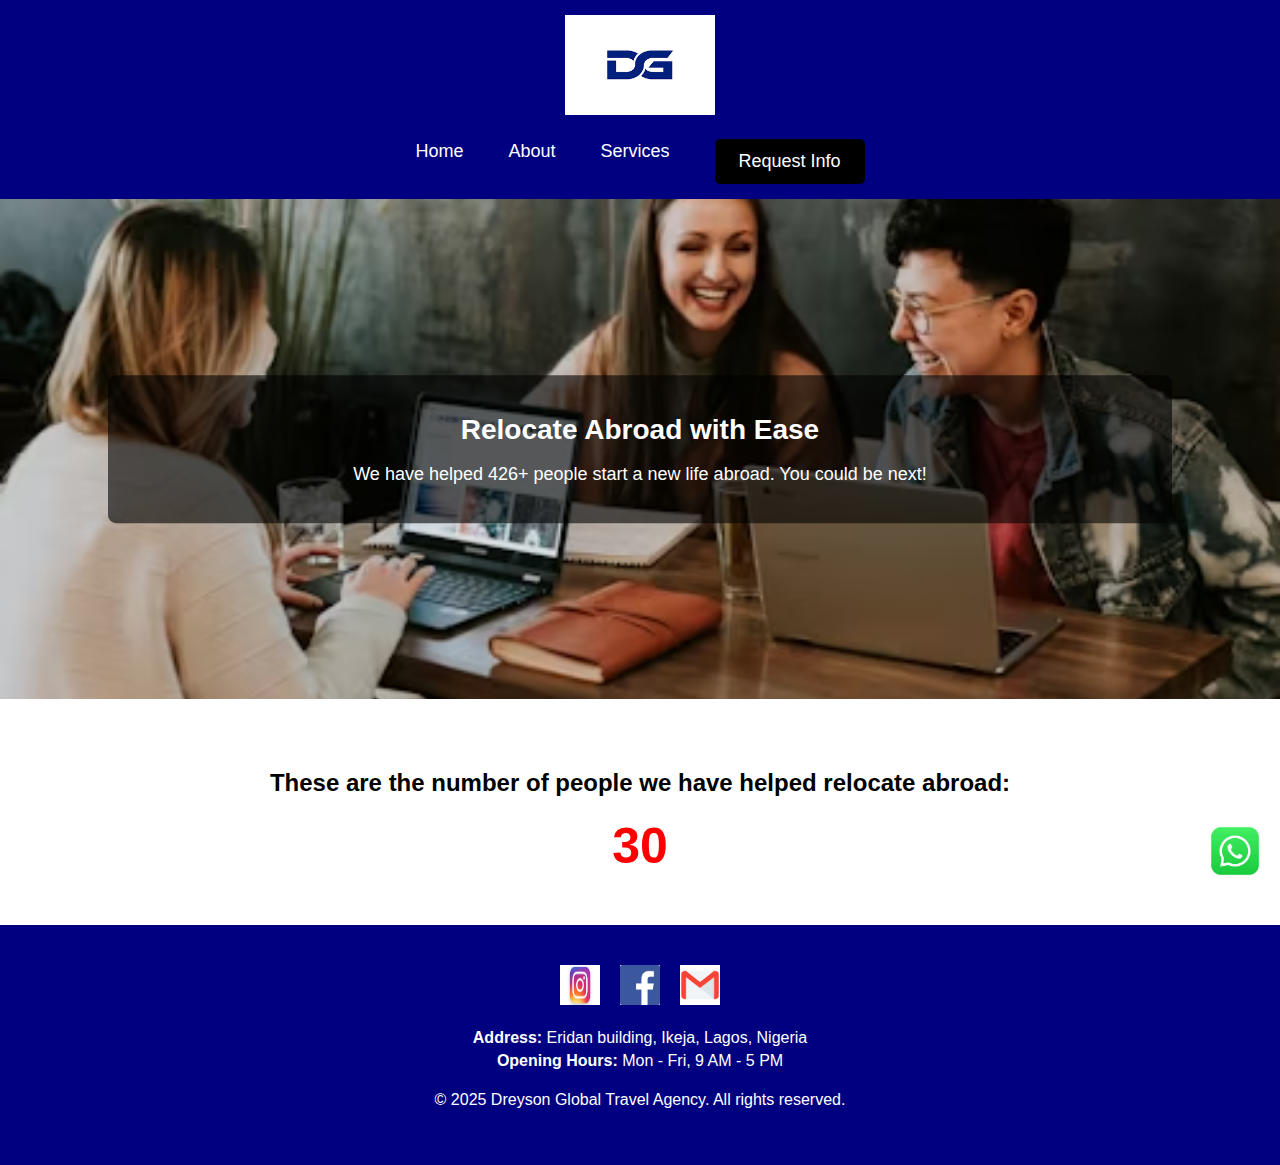
<file: index.html>
<!DOCTYPE html>
<html lang="en">
<head>
    <meta charset="UTF-8">
    <meta name="viewport" content="width=device-width, initial-scale=1.0">
    <title>Travel Agency</title>
    <link rel="stylesheet" href="styles.css">
    <script src="script.js" defer></script>
</head>
<body>

    <!-- Navigation Menu -->
    <header>
        <!-- Logo -->
        <div class="logo">
            <a href="index.html">
                <img src="images/dg.png" alt="Company Logo">
            </a>
        </div>
        <nav>
            <ul>
                <li><a href="index.html">Home</a></li>
                <li><a href="about.html">About</a></li>
                <li><a href="services.html">Services</a></li>
                <li><a href="request-info.html" class="request-info-btn">Request Info</a></li>

            </ul>
            
        </nav>
    </header>

    <!-- Top Background Image Placeholder -->
    <div class="top-background">
        <div class="scrolling-images">
            <img src="images/top2-bg.avif" alt="Study Abroad 1">
            <img src="images/bottom-bg.jpg" alt="Study Abroad 2">
            <img src="images/top-bg.jpg" alt="Study Abroad 3">
        </div>
        <div class="overlay-text">
            <h1>Relocate Abroad with Ease</h1>
            <p>We have helped 426+ people start a new life abroad. You could be next!</p>
        </div>
    </div>
    

    <!-- Countdown Section -->
    <section class="countdown-section">
        <h2>These are the number of people we have helped relocate abroad:</h2>
        <div class="countdown" id="countdown">0</div>
    </section>

    <!-- WhatsApp Icon -->
    <div class="whatsapp-icon">
        <a href="https://wa.me/2348161653750" target="_blank">
            <img src="images/whatsapp.jpg" alt="WhatsApp">
        </a>
    </div>

    <!-- Footer with Bottom Background Image Placeholder -->
    <footer>
            <div class="footer-container">
                <!-- Social Media Links -->
                <div class="social-icons">
                    <a href="https://www.instagram.com/dreyson_globalng" target="_blank">
                        <img src="images/instagram.jpg" alt="Instagram">
                    </a>
                    <a href="https://www.facebook.com/yourpage" target="_blank">
                        <img src="images/facebook.png" alt="Facebook">
                    </a>
                    <a href="mailto:dreysonglobal@gmail.com">
                        <img src="images/email.png" alt="Email">
                    </a>
                </div>
        
                <!-- Company Address -->
                <div class="footer-info">
                    <p><strong>Address:</strong> Eridan building, Ikeja, Lagos, Nigeria</p>
                    <p><strong>Opening Hours:</strong> Mon - Fri, 9 AM - 5 PM</p>
                </div>
            </div>
        
        
        <p>&copy; 2025 Dreyson Global Travel Agency. All rights reserved.</p>
    </footer>

</body>
</html>
</file>
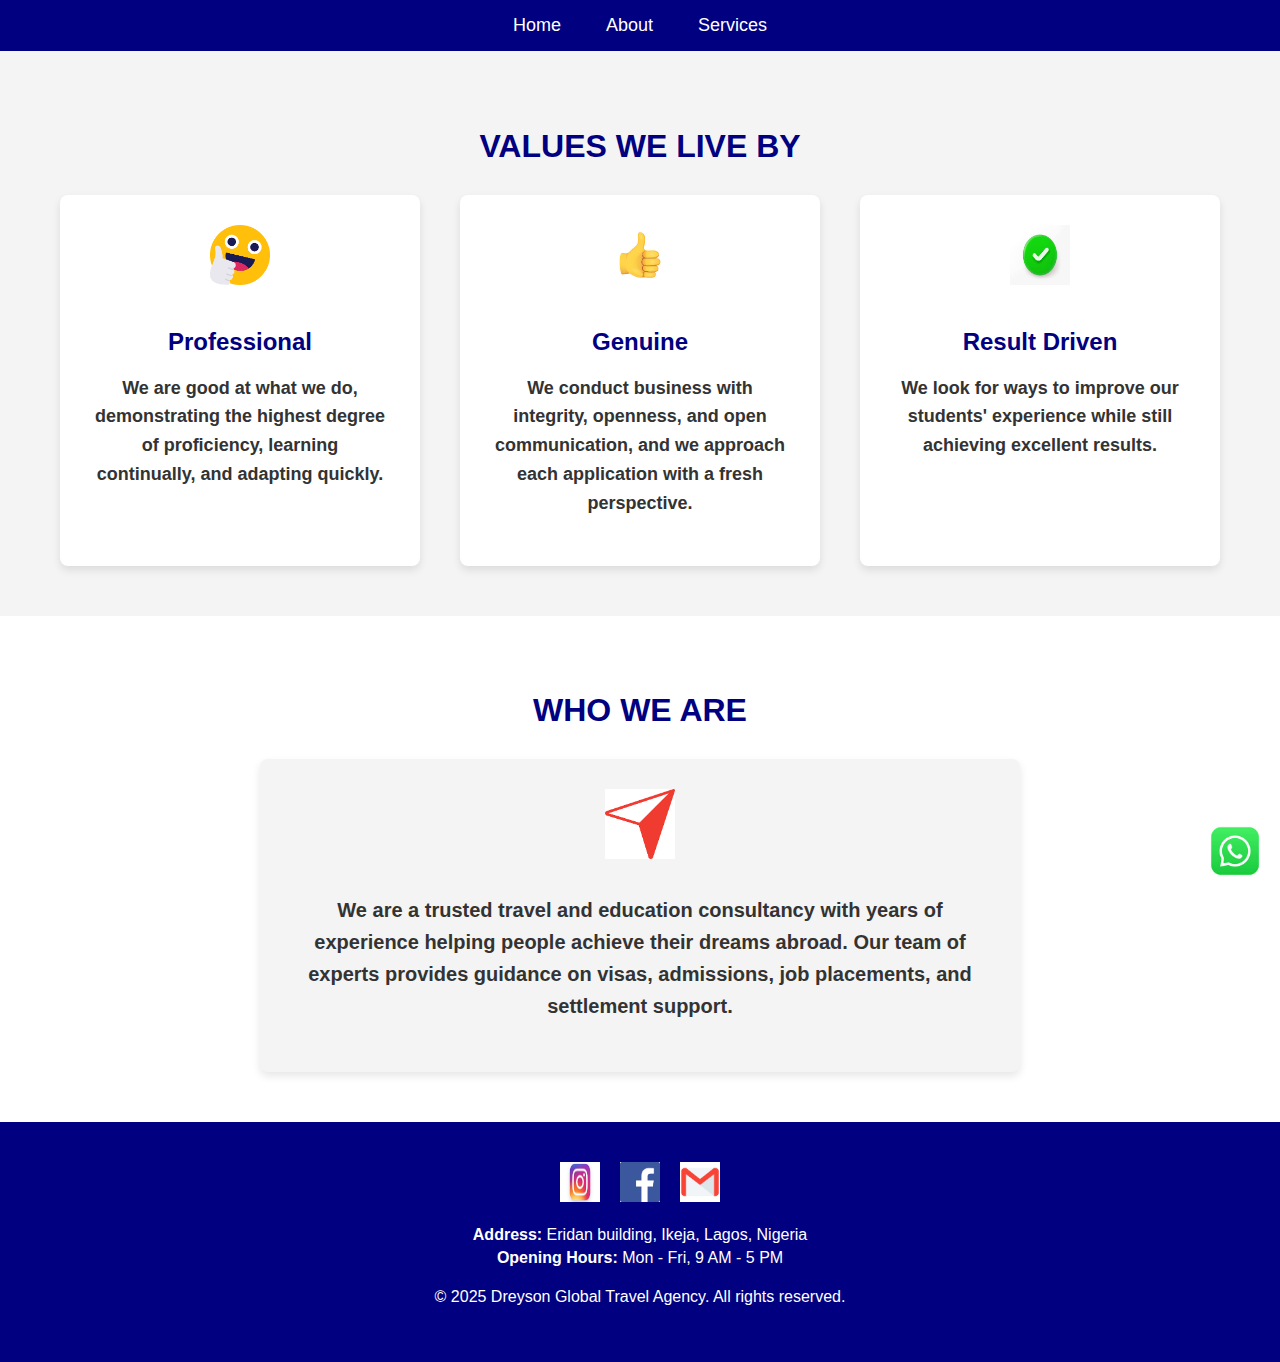
<file: about.html>
<!DOCTYPE html>
<html lang="en">
<head>
    <meta charset="UTF-8">
    <meta name="viewport" content="width=device-width, initial-scale=1.0">
    <title>About Us</title>
    <link rel="stylesheet" href="styles.css">
</head>
<body>

    <!-- Header -->
    <header>
        <nav>
            <ul>
                <li><a href="index.html">Home</a></li>
                <li><a href="about.html">About</a></li>
                <li><a href="services.html">Services</a></li>
            </ul>
        </nav>
    </header>

    
            <!-- VALUES WE LIVE BY Section -->
<section class="values-section">
    <h2>VALUES WE LIVE BY</h2>
    <div class="values-container">

        <!-- Professional Value -->
        <div class="value-box">
            <img src="images/professional-icon.png" alt="Professional Icon">
            <h3>Professional</h3>
            <p>We are good at what we do, demonstrating the highest degree of proficiency, learning continually, and adapting quickly.</p>
        </div>

        <!-- Genuine Value -->
        <div class="value-box">
            <img src="images/genuine-icon.jpg" alt="Genuine Icon">
            <h3>Genuine</h3>
            <p>We conduct business with integrity, openness, and open communication, and we approach each application with a fresh perspective.</p>
        </div>

        <!-- Result Driven Value -->
        <div class="value-box">
            <img src="images/result-icon.jpg" alt="Result Driven Icon">
            <h3>Result Driven</h3>
            <p>We look for ways to improve our students' experience while still achieving excellent results.</p>
        </div>

    </div>
</section>

     

    <!-- WHO WE ARE Section -->
<section class="who-we-are">
    <h2>WHO WE ARE</h2>
    <div class="who-container">
        <img src="images/who-we-are-icon.png" alt="Who We Are Icon">
        <p>
            We are a trusted travel and education consultancy with years of experience helping people achieve their dreams abroad.  
            Our team of experts provides guidance on visas, admissions, job placements, and settlement support.
        </p>
    </div>
</section>


    <!-- WhatsApp Icon -->
    <div class="whatsapp-icon">
        <a href="https://wa.me/2348161653750" target="_blank">
            <img src="images/whatsapp.jpg" alt="WhatsApp">
        </a>
    </div>

    <!-- Footer with Bottom Background Image Placeholder -->
    <footer>
        <div class="footer-container">
           <!-- Social Media Links -->
           <div class="social-icons">
            <a href="https://www.instagram.com/dreyson_globalng" target="_blank">
                <img src="images/instagram.jpg" alt="Instagram">
            </a>
            <a href="https://www.facebook.com/yourpage" target="_blank">
                <img src="images/facebook.png" alt="Facebook">
            </a>
            <a href="mailto:dreysonglobal@gmail.com">
                <img src="images/email.png" alt="Email">
            </a>
        </div>
    
            <!-- Company Address -->
            <div class="footer-info">
                <p><strong>Address:</strong> Eridan building, Ikeja, Lagos, Nigeria</p>
                <p><strong>Opening Hours:</strong> Mon - Fri, 9 AM - 5 PM</p>
            </div>
        </div>
    
    
    <p>&copy; 2025 Dreyson Global Travel Agency. All rights reserved.</p>
    </footer>

</body>
</html>
</file>
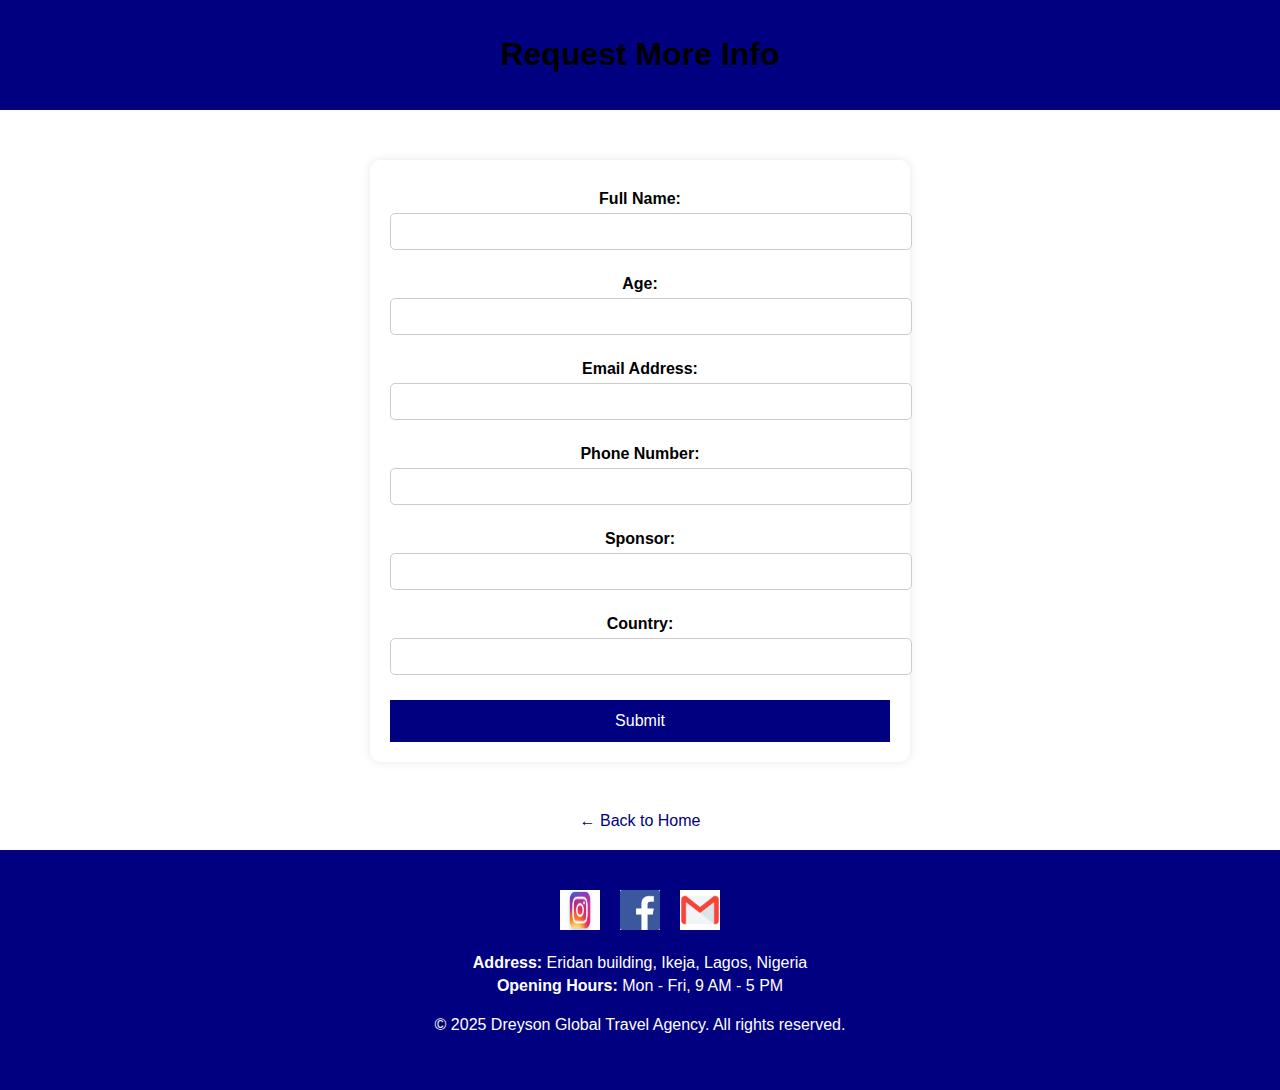
<file: request-info.html>
<!DOCTYPE html>
<html lang="en">
<head>
    <meta charset="UTF-8">
    <meta name="viewport" content="width=device-width, initial-scale=1.0">
    <title>Request Info</title>
    <link rel="stylesheet" href="styles.css">
</head>
<body>

    <!-- Header -->
    <header>
        <h1>Request More Info</h1>
    </header>

    <!-- Form Section -->
    <section class="form-container">
        <form id="infoForm">
            <label for="fullName">Full Name:</label>
            <input type="text" id="fullName" name="fullName" required>

            <label for="age">Age:</label>
            <input type="number" id="age" name="age" required>

            <label for="email">Email Address:</label>
            <input type="email" id="email" name="email" required>

            <label for="phone">Phone Number:</label>
            <input type="tel" id="phone" name="phone" required>

            <label for="sponsor">Sponsor:</label>
            <input type="text" id="sponsor" name="sponsor" required>

            <label for="country">Country:</label>
            <input type="text" id="country" name="country" required>

            <button type="submit">Submit</button>
        </form>
    </section>

    <!-- Back Button -->
    <div class="back-container">
        <a href="index.html" class="back-btn">← Back to Home</a>
    </div>

    <footer>
        <div class="footer-container">
            <!-- Social Media Links -->
            <div class="social-icons">
                <a href="https://www.instagram.com/dreyson_globalng" target="_blank">
                    <img src="images/instagram.jpg" alt="Instagram">
                </a>
                <a href="https://www.facebook.com/yourpage" target="_blank">
                    <img src="images/facebook.png" alt="Facebook">
                </a>
                <a href="mailto:dreysonglobal@gmail.com">
                    <img src="images/email.png" alt="Email">
                </a>
            </div>
    
            <!-- Company Address -->
            <div class="footer-info">
                <p><strong>Address:</strong> Eridan building, Ikeja, Lagos, Nigeria</p>
                <p><strong>Opening Hours:</strong> Mon - Fri, 9 AM - 5 PM</p>
            </div>
        </div>
    
    
    <p>&copy; 2025 Dreyson Global Travel Agency. All rights reserved.</p>
</footer>

    <script src="script.js"></script>

</body>
</html>
</file>
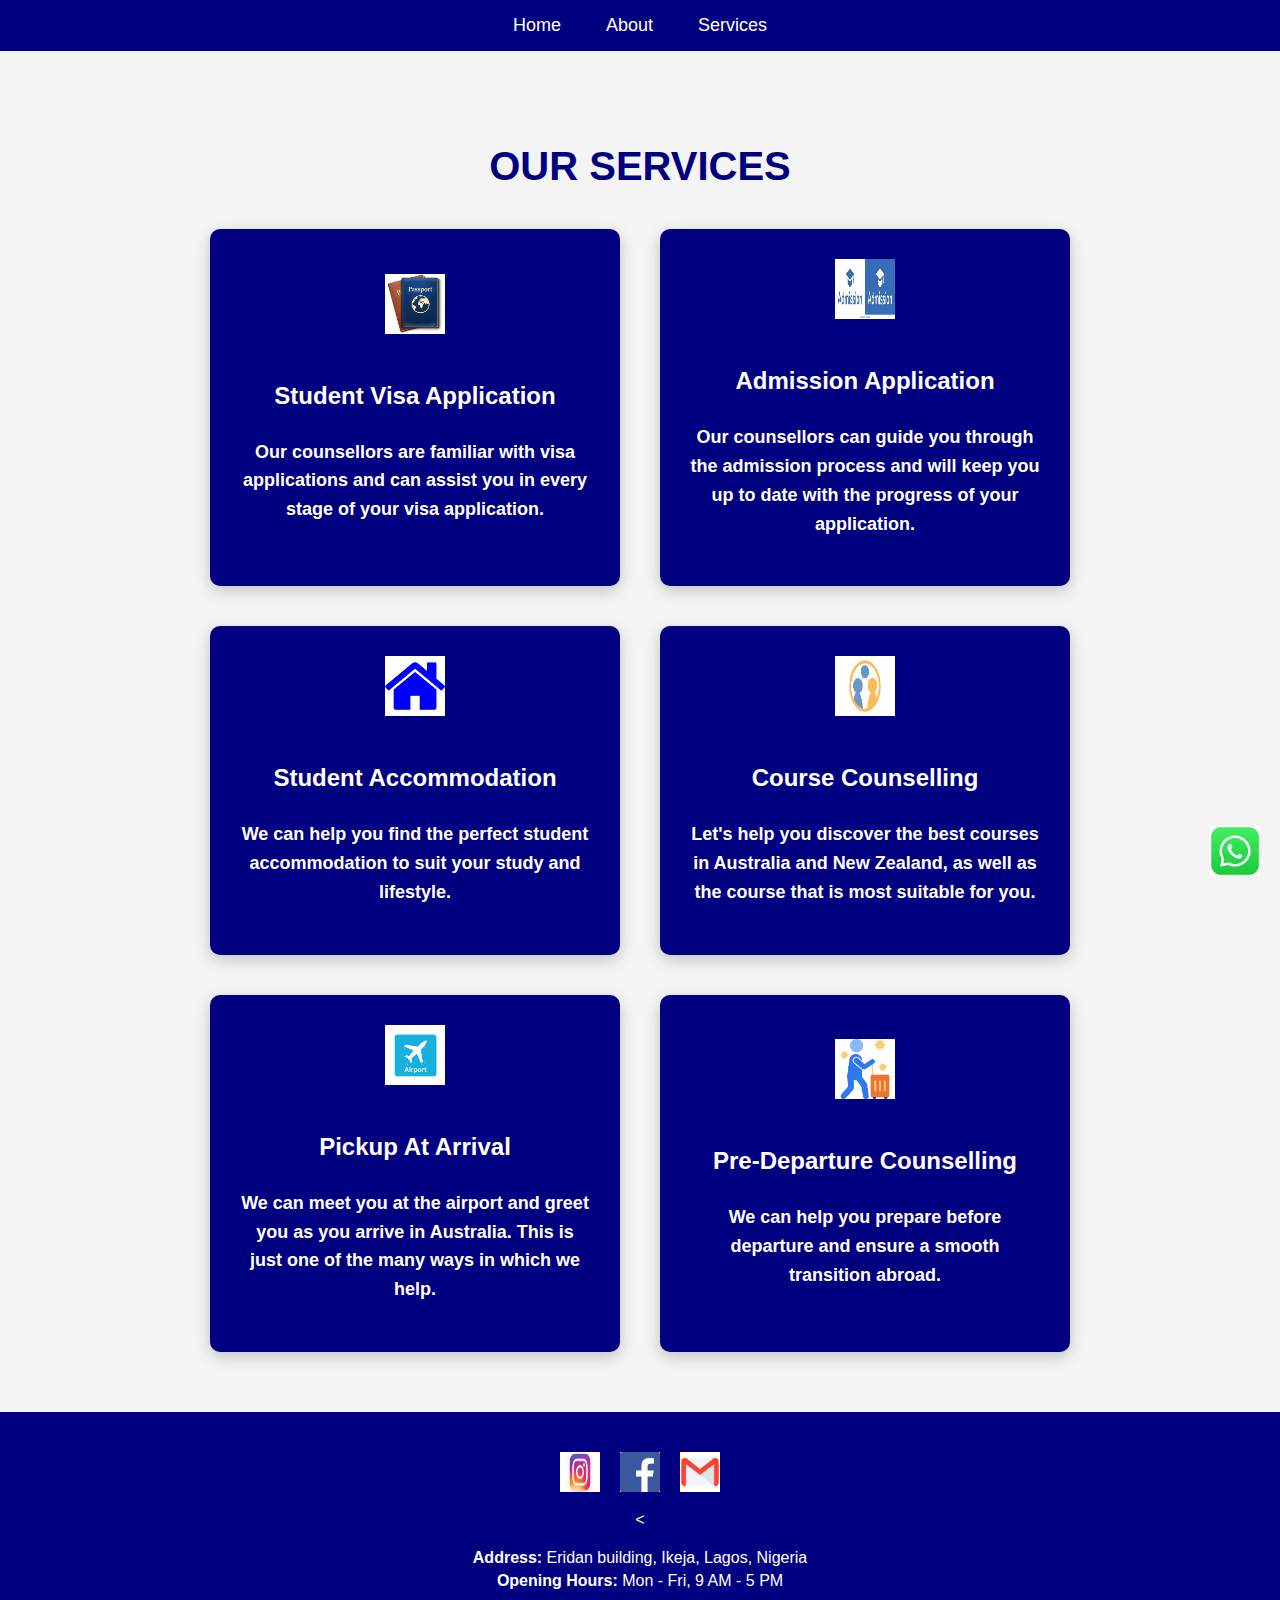
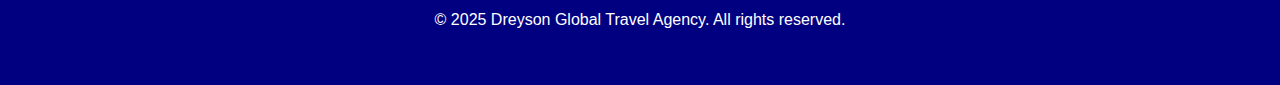
<file: services.html>
<!DOCTYPE html>
<html lang="en">
<head>
    <meta charset="UTF-8">
    <meta name="viewport" content="width=device-width, initial-scale=1.0">
    <title>Our Services</title>
    <link rel="stylesheet" href="styles.css">
</head>
<body>

    <!-- Navigation Menu -->
    <header>
        <nav>
            <ul>
                <li><a href="index.html">Home</a></li>
                <li><a href="about.html">About</a></li>
                <li><a href="services.html">Services</a></li>
            </ul>
        </nav>
    </header>

    <!-- OUR SERVICES Section -->
<section class="services-section">
    <h2>OUR SERVICES</h2>
    <div class="services-container">

        <!-- Student Visa Application -->
        <div class="service-box">
            <div class="service-icon">
                <img src="images/visa.jpg" alt="Visa Icon">
            </div>
            <h3>Student Visa Application</h3>
            <p>Our counsellors are familiar with visa applications and can assist you in every stage of your visa application.</p>
        </div>

        <!-- Admission Application -->
        <div class="service-box">
            <div class="service-icon">
                <img src="images/admission.jpg" alt="Admission Icon">
            </div>
            <h3>Admission Application</h3>
            <p>Our counsellors can guide you through the admission process and will keep you up to date with the progress of your application.</p>
        </div>

        <!-- Student Accommodation -->
        <div class="service-box">
            <div class="service-icon">
                <img src="images/home.png" alt="Accommodation Icon">
            </div>
            <h3>Student Accommodation</h3>
            <p>We can help you find the perfect student accommodation to suit your study and lifestyle.</p>
        </div>

        <!-- Course Counselling -->
        <div class="service-box">
            <div class="service-icon">
                <img src="images/councelling.png" alt="Counselling Icon">
            </div>
            <h3>Course Counselling</h3>
            <p>Let's help you discover the best courses in Australia and New Zealand, as well as the course that is most suitable for you.</p>
        </div>

        <!-- Pickup At Arrival -->
        <div class="service-box">
            <div class="service-icon">
                <img src="images/airport.jpg" alt="Pickup Icon">
            </div>
            <h3>Pickup At Arrival</h3>
            <p>We can meet you at the airport and greet you as you arrive in Australia. This is just one of the many ways in which we help.</p>
        </div>

        <!-- Pre-Departure Counselling -->
        <div class="service-box">
            <div class="service-icon">
                <img src="images/departure.png" alt="Pre-Departure Icon">
            </div>
            <h3>Pre-Departure Counselling</h3>
            <p>We can help you prepare before departure and ensure a smooth transition abroad.</p>
        </div>

    </div>
</section>


     <!-- WhatsApp Icon -->
     <div class="whatsapp-icon">
        <a href="https://wa.me/2348161653750" target="_blank">
            <img src="images/whatsapp.jpg" alt="WhatsApp">
        </a>
    </div>

    <!-- Footer with Bottom Background Image Placeholder -->
    <footer>
        <div class="footer-container">
            <!-- Social Media Links -->
            <div class="social-icons">
                <a href="https://www.instagram.com/dreyson_globalng" target="_blank">
                    <img src="images/instagram.jpg" alt="Instagram">
                </a>
                <a href="https://www.facebook.com/yourpage" target="_blank">
                    <img src="images/facebook.png" alt="Facebook">
                </a>
                <a href="mailto:dreysonglobal@gmail.com">
                    <img src="images/email.png" alt="Email">
                </a>
            </div>
    
            < <!-- Company Address -->
            <div class="footer-info">
                <p><strong>Address:</strong> Eridan building, Ikeja, Lagos, Nigeria</p>
                <p><strong>Opening Hours:</strong> Mon - Fri, 9 AM - 5 PM</p>
            </div>
        </div>
    
    
    <p>&copy; 2025 Dreyson Global Travel Agency. All rights reserved.</p>
    </footer>

</body>
</html>
</file>
<file: styles.css>
/* General Styles */
body, html {
    margin: 0;
    padding: 0;
    font-family: Arial, sans-serif;
    text-align: center;
}

/* Navigation */
header {
    background: navy;
    padding: 15px 0;
}

nav ul {
    list-style: none;
    padding: 0;
    margin: 0;
    display: flex;
    justify-content: center;
}

nav ul li {
    margin: 0 15px;
}

nav ul li a {
    color: white;
    text-decoration: none;
    font-size: 18px;
}

nav {
    display: flex;
    justify-content: center;
    align-items: center;
}

nav ul {
    display: flex;
    flex-wrap: wrap;
    align-items: center;
    gap: 15px;
}


/* Top Background - Sliding Images */
.top-background {
    position: relative;
    width: 100%;
    height: 500px; /* Adjust as needed */
    overflow: hidden;
}

/* Sliding Background with Multiple Images */
.scrolling-images {
    display: flex;
    width: 300%; /* 3 images, so 100% * 3 */
    height: 100%;
    animation: scrollBg 15s linear infinite;
}

/* Individual Images */
.scrolling-images img {
    width: 100vw; /* Each image takes full viewport width */
    height: 100%;
    object-fit: cover;
}

/* Keyframes for Smooth Scrolling */
@keyframes scrollBg {
    0% { transform: translateX(0); }
    33% { transform: translateX(-100vw); }
    66% { transform: translateX(-200vw); }
    100% { transform: translateX(0); }
}

/* Overlay Text on Top Background */
.overlay-text {
    position: absolute;
    top: 50%;
    left: 50%;
    transform: translate(-50%, -50%);
    text-align: center;
    color: white;
    background: rgba(0, 0, 0, 0.6); /* Semi-transparent background */
    padding: 20px;
    border-radius: 8px;
    width: 80%;
}

/* Style for Heading and Paragraph */
.overlay-text h1 {
    font-size: 28px;
    margin-bottom: 10px;
}

.overlay-text p {
    font-size: 18px;
}

/* Countdown Section */
.countdown-section {
    padding: 50px 0;
}

.countdown {
    font-size: 50px;
    font-weight: bold;
    color: red;
}

/* WhatsApp Icon */
.whatsapp-icon {
    position: fixed;
    bottom: 20px;
    right: 20px;
}

.whatsapp-icon img {
    width: 50px;
    height: 50px;
}

/* Footer */
footer {
    background: navy; /* Solid blue background */
    padding: 40px;
    color: white;
    text-align: center;
}

.footer-container {
    display: flex;
    flex-direction: column;
    align-items: center;
    gap: 15px;
}

/* Social Media Icons */
.social-icons {
    display: flex;
    gap: 20px;
}

.social-icons img {
    width: 40px;
    height: 40px;
    transition: transform 0.3s ease;
}

.social-icons a:hover img {
    transform: scale(1.1);
}

/* Footer Info */
.footer-info p {
    margin: 5px 0;
    font-size: 16px;
}

/* Request Info Button */
.request-info-btn {
    background: black;
    color: white;
    padding: 12px 24px;
    border: none;
    cursor: pointer;
    font-size: 18px;
    border-radius: 5px;
    text-decoration: none;
    display: inline-block;
    margin-top: 20px;
}

.request-info-btn:hover {
    background: darkblue;
}

/* Form Container */
.form-container {
    width: 90%;
    max-width: 500px;
    margin: 50px auto;
    padding: 20px;
    background: white;
    box-shadow: 0 0 10px rgba(0, 0, 0, 0.1);
    border-radius: 10px;
    text-align: center;
}

/* Form Fields */
form label {
    display: block;
    margin: 10px 0 5px;
    font-weight: bold;
}

form input {
    width: 100%;
    padding: 10px;
    margin-bottom: 15px;
    border: 1px solid #ccc;
    border-radius: 5px;
}

/* Submit Button */
form button {
    background: navy;
    color: white;
    padding: 12px;
    width: 100%;
    border: none;
    cursor: pointer;
    font-size: 16px;
    margin-top: 10px;
}

form button:hover {
    background: darkblue;
}

/* Back Button */
.back-container {
    text-align: center;
    margin: 20px 0;
}

.back-btn {
    text-decoration: none;
    font-size: 16px;
    color: navy;
}

.back-btn:hover {
    text-decoration: underline;
}

/* About Us Banner (Top Background Image) */
.about-banner {
    background: url('images/about-bg.avif') center/cover no-repeat;
    height: 300px; /* Adjust height as needed */
    display: flex;
    justify-content: center;
    align-items: center;
    position: relative;
    text-align: center;
    color: white;
    padding: 20px;
}

/* Dark overlay to improve text visibility */
.about-banner .overlay {
    background: rgba(0, 0, 0, 0.5); /* Semi-transparent black */
    width: 100%;
    height: 100%;
    display: flex;
    flex-direction: column;
    justify-content: center;
    align-items: center;
    padding: 20px;
}

/* About Content */
.about-content {
    padding: 50px;
    text-align: center;
}

.about-content h2 {
    color: navy;
}

.about-content p {
    max-width: 800px;
    margin: 0 auto;
    line-height: 1.6;
}

/* Values We Live By Section */
.values-section {
    text-align: center;
    padding: 50px 20px;
    background: #f4f4f4; /* Light grey background */
}

.values-section h2 {
    font-size: 32px;
    font-weight: bold;
    color: navy;
    margin-bottom: 30px;
}

/* Container for Values */
.values-container {
    display: flex;
    justify-content: center;
    gap: 40px;
    flex-wrap: wrap; /* Ensures responsiveness on smaller screens */
}

/* Individual Value Box */
.value-box {
    background: white;
    padding: 30px;
    border-radius: 8px;
    width: 300px;
    text-align: center;
    box-shadow: 0px 4px 8px rgba(0, 0, 0, 0.1);
    transition: transform 0.3s ease-in-out;
}

.value-box:hover {
    transform: translateY(-5px); /* Slight lift effect on hover */
}

/* Icons for Values */
.value-box img {
    width: 60px; /* Adjust size of icons */
    height: 60px;
    margin-bottom: 15px;
}

/* Title of Each Value */
.value-box h3 {
    font-size: 24px;
    font-weight: bold;
    color: navy;
    margin-bottom: 10px;
}

/* Description of Each Value */
.value-box p {
    font-size: 18px;
    font-weight: bold;
    color: #333;
    line-height: 1.6;
}

/* Who We Are Section */
.who-we-are {
    text-align: center;
    padding: 50px 20px;
    background: white;
}

.who-we-are h2 {
    font-size: 32px;
    font-weight: bold;
    color: navy;
    margin-bottom: 30px;
}

/* Container for Who We Are */
.who-container {
    display: flex;
    flex-direction: column;
    align-items: center;
    max-width: 700px;
    margin: auto;
    text-align: center;
    background: #f4f4f4;
    padding: 30px;
    border-radius: 8px;
    box-shadow: 0px 4px 8px rgba(0, 0, 0, 0.1);
}

/* Who We Are Icon */
.who-container img {
    width: 70px; /* Adjust icon size */
    height: 70px;
    margin-bottom: 15px;
}

/* Who We Are Text */
.who-container p {
    font-size: 20px;
    font-weight: bold;
    color: #333;
    line-height: 1.6;
}

/* OUR SERVICES Section */
.services-section {
    text-align: center;
    padding: 60px 20px;
    background: #f4f4f4;
}

.services-section h2 {
    font-size: 40px;
    font-weight: bold;
    color: navy;
    margin-bottom: 40px;
}

/* Container for Services */
.services-container {
    display: flex;
    flex-wrap: wrap;
    justify-content: center;
    gap: 40px;
}

/* Individual Service Box */
.service-box {
    background: navy;
    padding: 30px;
    border-radius: 10px;
    width: 350px;
    text-align: center;
    box-shadow: 0px 5px 15px rgba(0, 0, 0, 0.2);
    transition: transform 0.3s ease-in-out, box-shadow 0.3s ease-in-out;
    color: white;
    display: flex;
    flex-direction: column;
    align-items: center;
    justify-content: center;
}

.service-box:hover {
    transform: scale(1.05);
    box-shadow: 0px 8px 20px rgba(0, 0, 0, 0.3);
}

/* Service Icons */
.service-icon img {
    width: 60px;
    height: 60px;
    margin-bottom: 20px;
}

/* Service Title */
.service-box h3 {
    font-size: 24px;
    font-weight: bold;
    margin-bottom: 10px;
}

/* Service Description */
.service-box p {
    font-size: 18px;
    font-weight: bold;
    line-height: 1.6;
}

/* Logo Styling */
.logo img {
    width: 150px; /* Adjust based on your logo size */
    height: auto;
}
</file>
